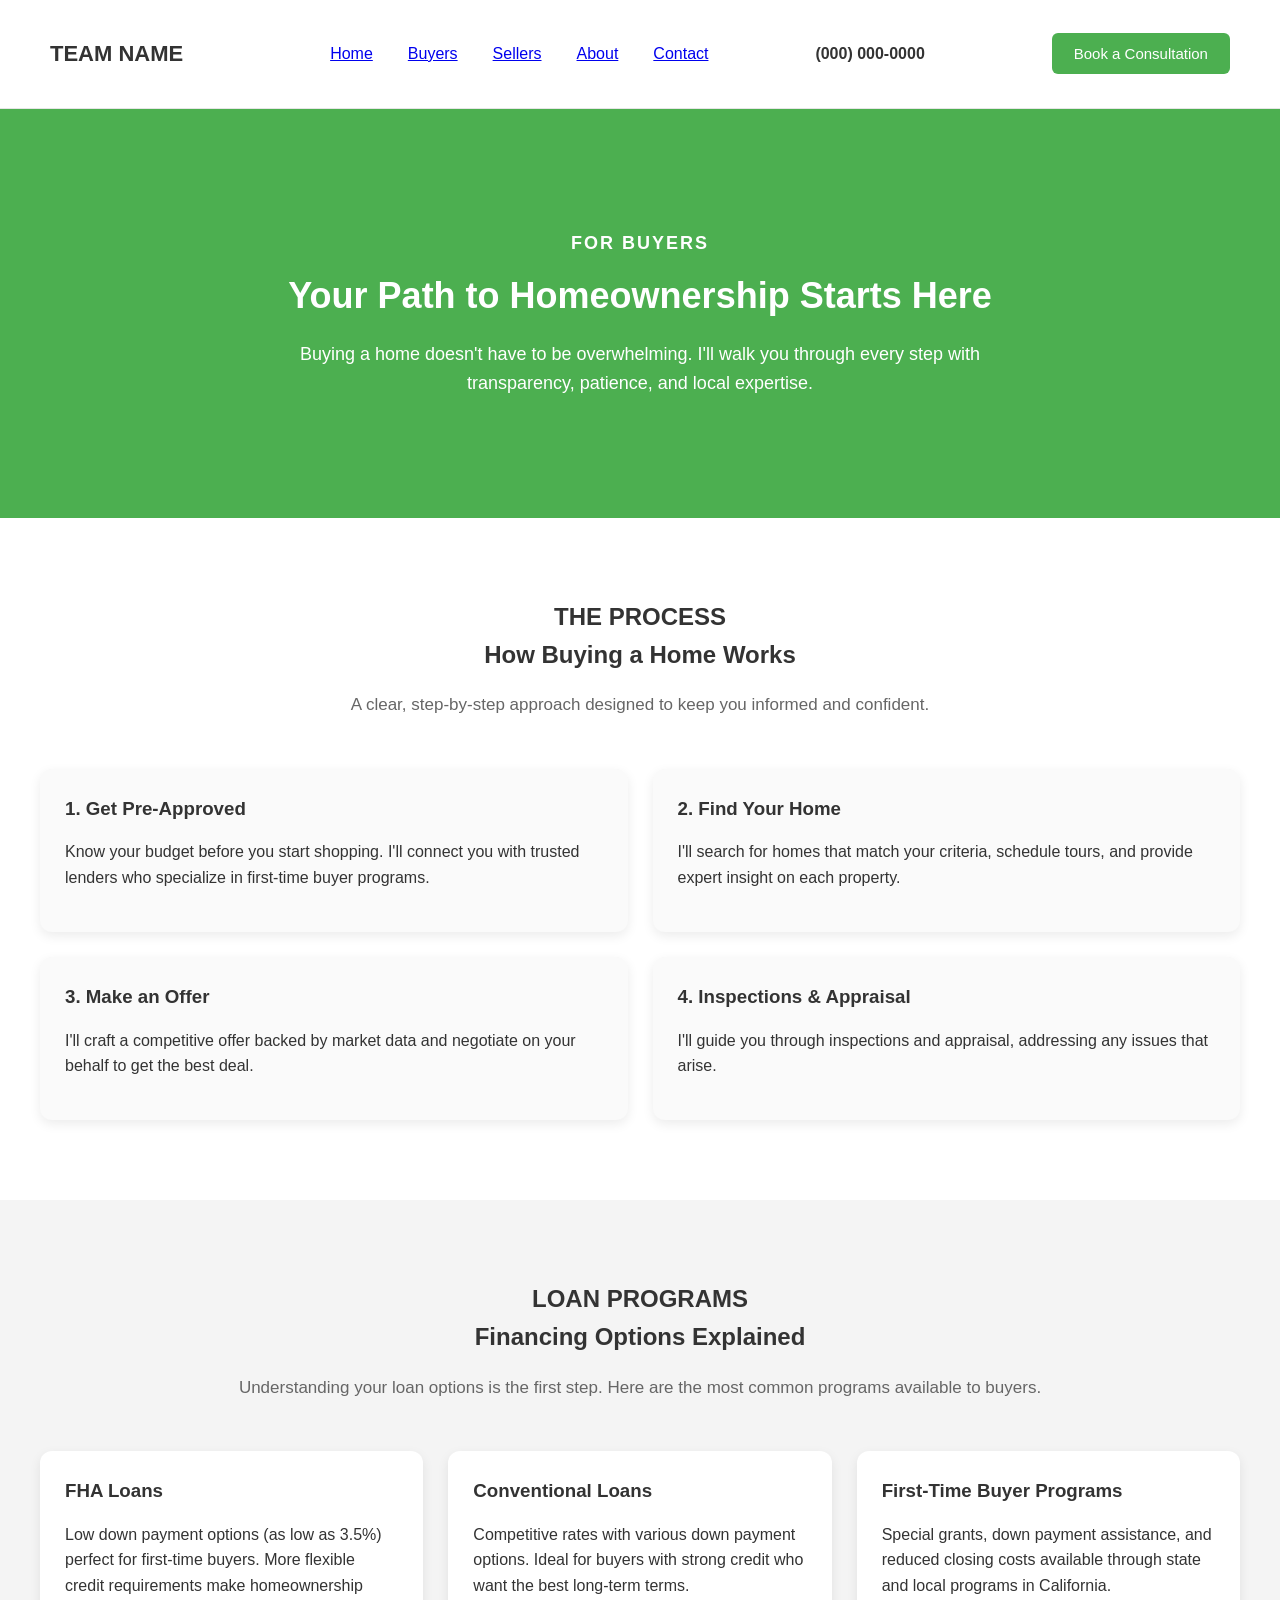
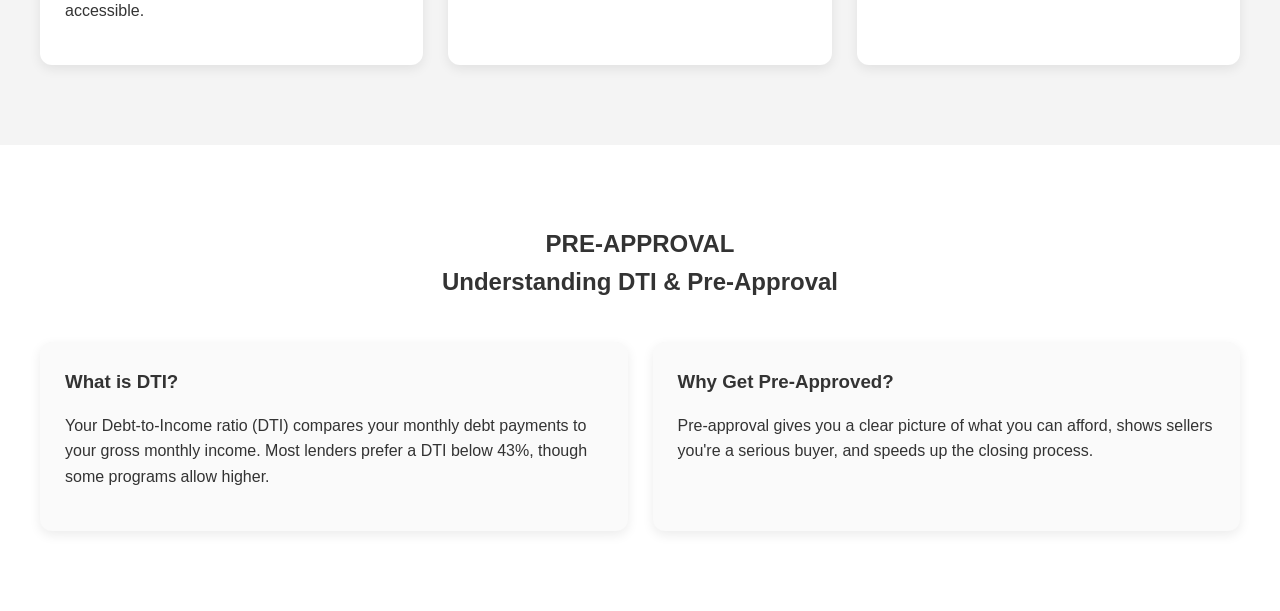
<file: buyers.html>
<!DOCTYPE html>
<html lang="en">
<head>
    <meta charset="UTF-8">
    <meta name="viewport" content="width=device-width, initial-scale=1.0">
    <title>For Buyers</title>
    <link rel="stylesheet" href="style.css">
    <link rel="stylesheet" href="mobile.css">
</head>

<body>

    <!-- NAVBAR -->
    <nav class="navbar">
        <div class="logo">TEAM NAME</div>
        <ul class="nav-links">
            <li><a href="index.html">Home</a></li>
            <li class="active"><a href="buyers.html">Buyers</a></li>
            <li><a href="sellers.html">Sellers</a></li>
            <li><a href="about.html">About</a></li>
            <li><a href="contact.html">Contact</a></li>
        </ul>
        <div class="nav-contact">(000) 000-0000</div>
        <button class="btn">Book a Consultation</button>
    </nav>

    <!-- BUYERS HERO -->
    <section class="buyers-hero">
        <h2>FOR BUYERS</h2>
        <h1>Your Path to Homeownership Starts Here</h1>
        <p>Buying a home doesn't have to be overwhelming. I'll walk you through every step with transparency, patience, and local expertise.</p>
    </section>

    <!-- THE PROCESS -->
    <section class="buyers-process">
        <h2>THE PROCESS</h2>
        <h1>How Buying a Home Works</h1>
        <p class="subtitle">A clear, step-by-step approach designed to keep you informed and confident.</p>

        <div class="process-grid">
            <div class="process-card">
                <h3>1. Get Pre-Approved</h3>
                <p>Know your budget before you start shopping. I'll connect you with trusted lenders who specialize in first-time buyer programs.</p>
            </div>

            <div class="process-card">
                <h3>2. Find Your Home</h3>
                <p>I'll search for homes that match your criteria, schedule tours, and provide expert insight on each property.</p>
            </div>

            <div class="process-card">
                <h3>3. Make an Offer</h3>
                <p>I'll craft a competitive offer backed by market data and negotiate on your behalf to get the best deal.</p>
            </div>

            <div class="process-card">
                <h3>4. Inspections & Appraisal</h3>
                <p>I'll guide you through inspections and appraisal, addressing any issues that arise.</p>
            </div>
        </div>
    </section>

    <!-- LOAN PROGRAMS -->
    <section class="loan-programs">
        <h2>LOAN PROGRAMS</h2>
        <h1>Financing Options Explained</h1>
        <p class="subtitle">Understanding your loan options is the first step. Here are the most common programs available to buyers.</p>

        <div class="loan-grid">
            <div class="loan-card">
                <h3>FHA Loans</h3>
                <p>Low down payment options (as low as 3.5%) perfect for first-time buyers. More flexible credit requirements make homeownership accessible.</p>
            </div>

            <div class="loan-card">
                <h3>Conventional Loans</h3>
                <p>Competitive rates with various down payment options. Ideal for buyers with strong credit who want the best long-term terms.</p>
            </div>

            <div class="loan-card">
                <h3>First-Time Buyer Programs</h3>
                <p>Special grants, down payment assistance, and reduced closing costs available through state and local programs in California.</p>
            </div>
        </div>
    </section>

    <!-- DTI & PRE-APPROVAL -->
    <section class="dti-section">
        <h2>PRE-APPROVAL</h2>
        <h1>Understanding DTI & Pre-Approval</h1>

        <div class="dti-grid">
            <div class="dti-card">
                <h3>What is DTI?</h3>
                <p>Your Debt-to-Income ratio (DTI) compares your monthly debt payments to your gross monthly income. Most lenders prefer a DTI below 43%, though some programs allow higher.</p>
            </div>

            <div class="dti-card">
                <h3>Why Get Pre-Approved?</h3>
                <p>Pre-approval gives you a clear picture of what you can afford, shows sellers you're a serious buyer, and speeds up the closing process.</p>
            </div>
        </div>
    </section>

</body>
</html>
</file>
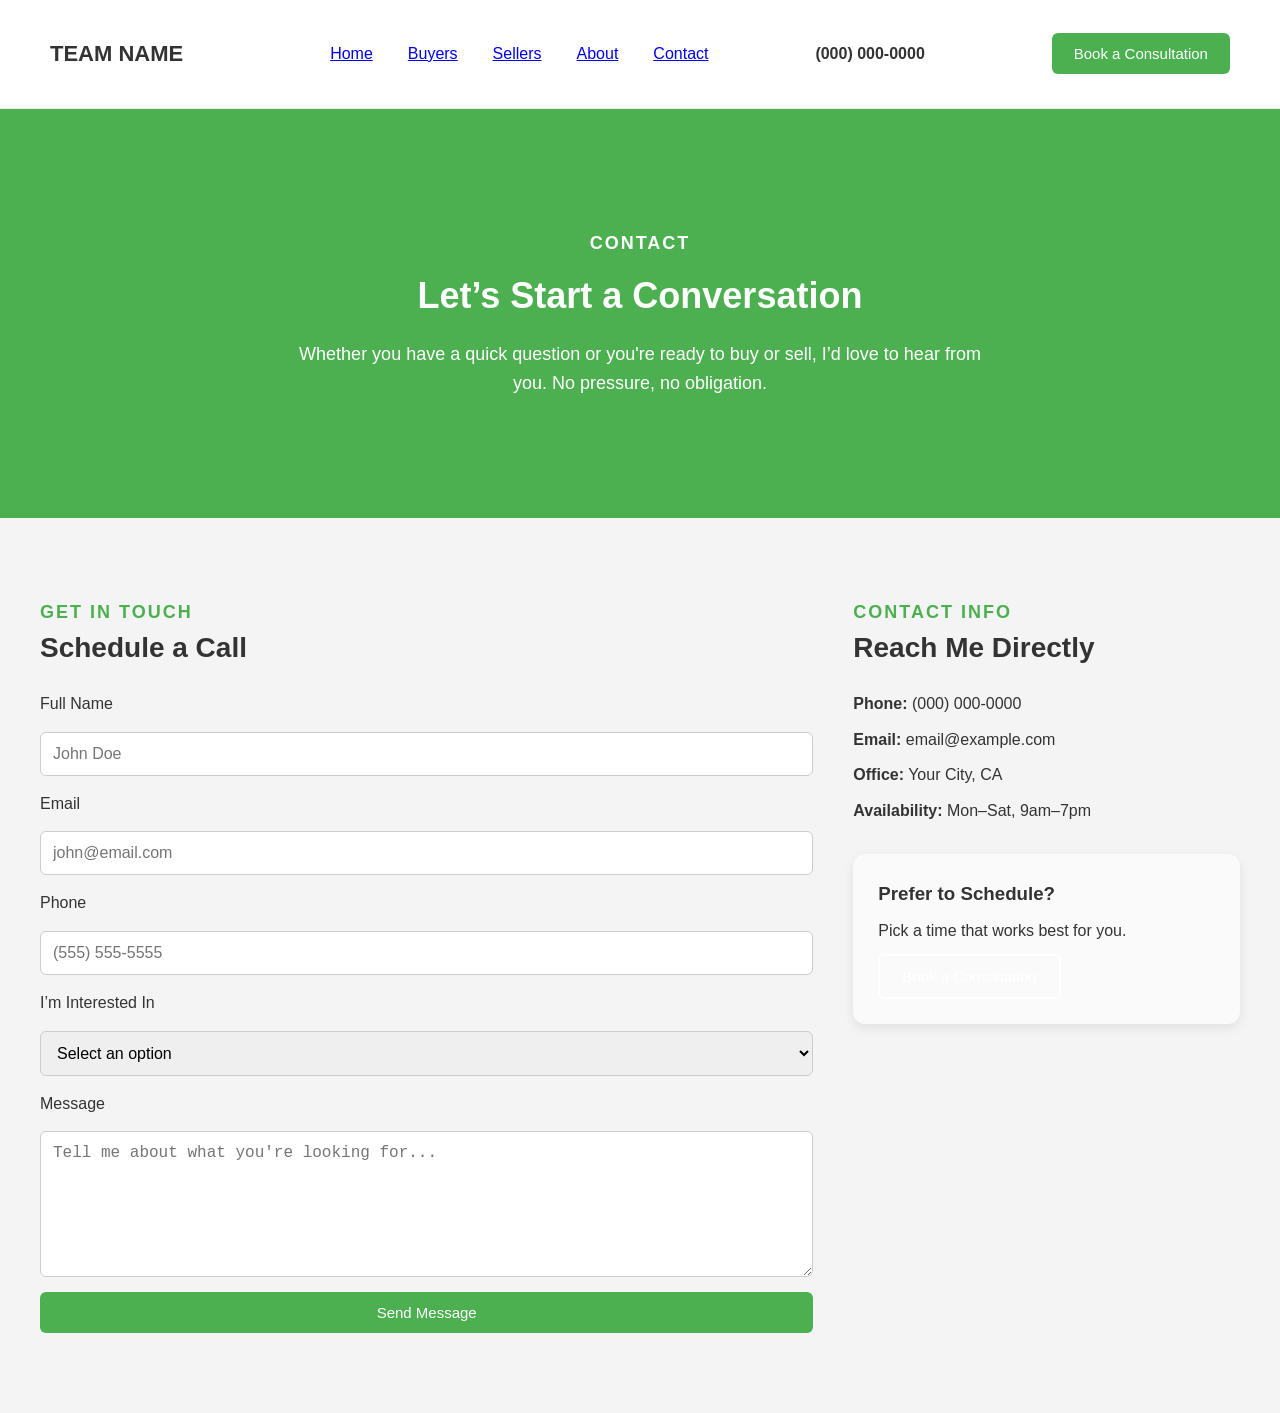
<file: contact.html>
<!DOCTYPE html>
<html lang="en">
<head>
    <meta charset="UTF-8">
    <meta name="viewport" content="width=device-width, initial-scale=1.0">
    <title>Contact</title>
    <link rel="stylesheet" href="style.css">
    <link rel="stylesheet" href="mobile.css">
</head>

<body>

    <!-- NAVBAR -->
    <nav class="navbar">
        <div class="logo">TEAM NAME</div>
        <ul class="nav-links">
            <li><a href="index.html">Home</a></li>
            <li><a href="buyers.html">Buyers</a></li>
            <li><a href="sellers.html">Sellers</a></li>
            <li><a href="about.html">About</a></li>
            <li class="active"><a href="contact.html">Contact</a></li>
        </ul>
        <div class="nav-contact">(000) 000-0000</div>
        <button class="btn">Book a Consultation</button>
    </nav>

    <!-- CONTACT HERO -->
    <section class="contact-hero">
        <h2>CONTACT</h2>
        <h1>Let’s Start a Conversation</h1>
        <p>Whether you have a quick question or you're ready to buy or sell, I’d love to hear from you. No pressure, no obligation.</p>
    </section>

    <!-- CONTACT GRID -->
    <section class="contact-grid-section">
        <div class="contact-grid">

            <!-- LEFT SIDE: FORM -->
            <div class="contact-form">
                <h2>GET IN TOUCH</h2>
                <h1>Schedule a Call</h1>

                <form>
                    <label>Full Name</label>
                    <input type="text" placeholder="John Doe">

                    <label>Email</label>
                    <input type="email" placeholder="john@email.com">

                    <label>Phone</label>
                    <input type="text" placeholder="(555) 555-5555">

                    <label>I’m Interested In</label>
                    <select>
                        <option>Select an option</option>
                        <option>Buying a Home</option>
                        <option>Selling a Home</option>
                        <option>Home Valuation</option>
                        <option>General Question</option>
                    </select>

                    <label>Message</label>
                    <textarea placeholder="Tell me about what you're looking for..."></textarea>

                    <button class="btn" type="submit">Send Message</button>
                </form>
            </div>

            <!-- RIGHT SIDE: CONTACT INFO -->
            <div class="contact-info">
                <h2>CONTACT INFO</h2>
                <h1>Reach Me Directly</h1>

                <p><strong>Phone:</strong> (000) 000-0000</p>
                <p><strong>Email:</strong> email@example.com</p>
                <p><strong>Office:</strong> Your City, CA</p>
                <p><strong>Availability:</strong> Mon–Sat, 9am–7pm</p>

                <div class="schedule-box">
                    <h3>Prefer to Schedule?</h3>
                    <p>Pick a time that works best for you.</p>
                    <button class="btn-outline">Book a Consultation</button>
                </div>
            </div>

        </div>
    </section>

</body>
</html>
</file>
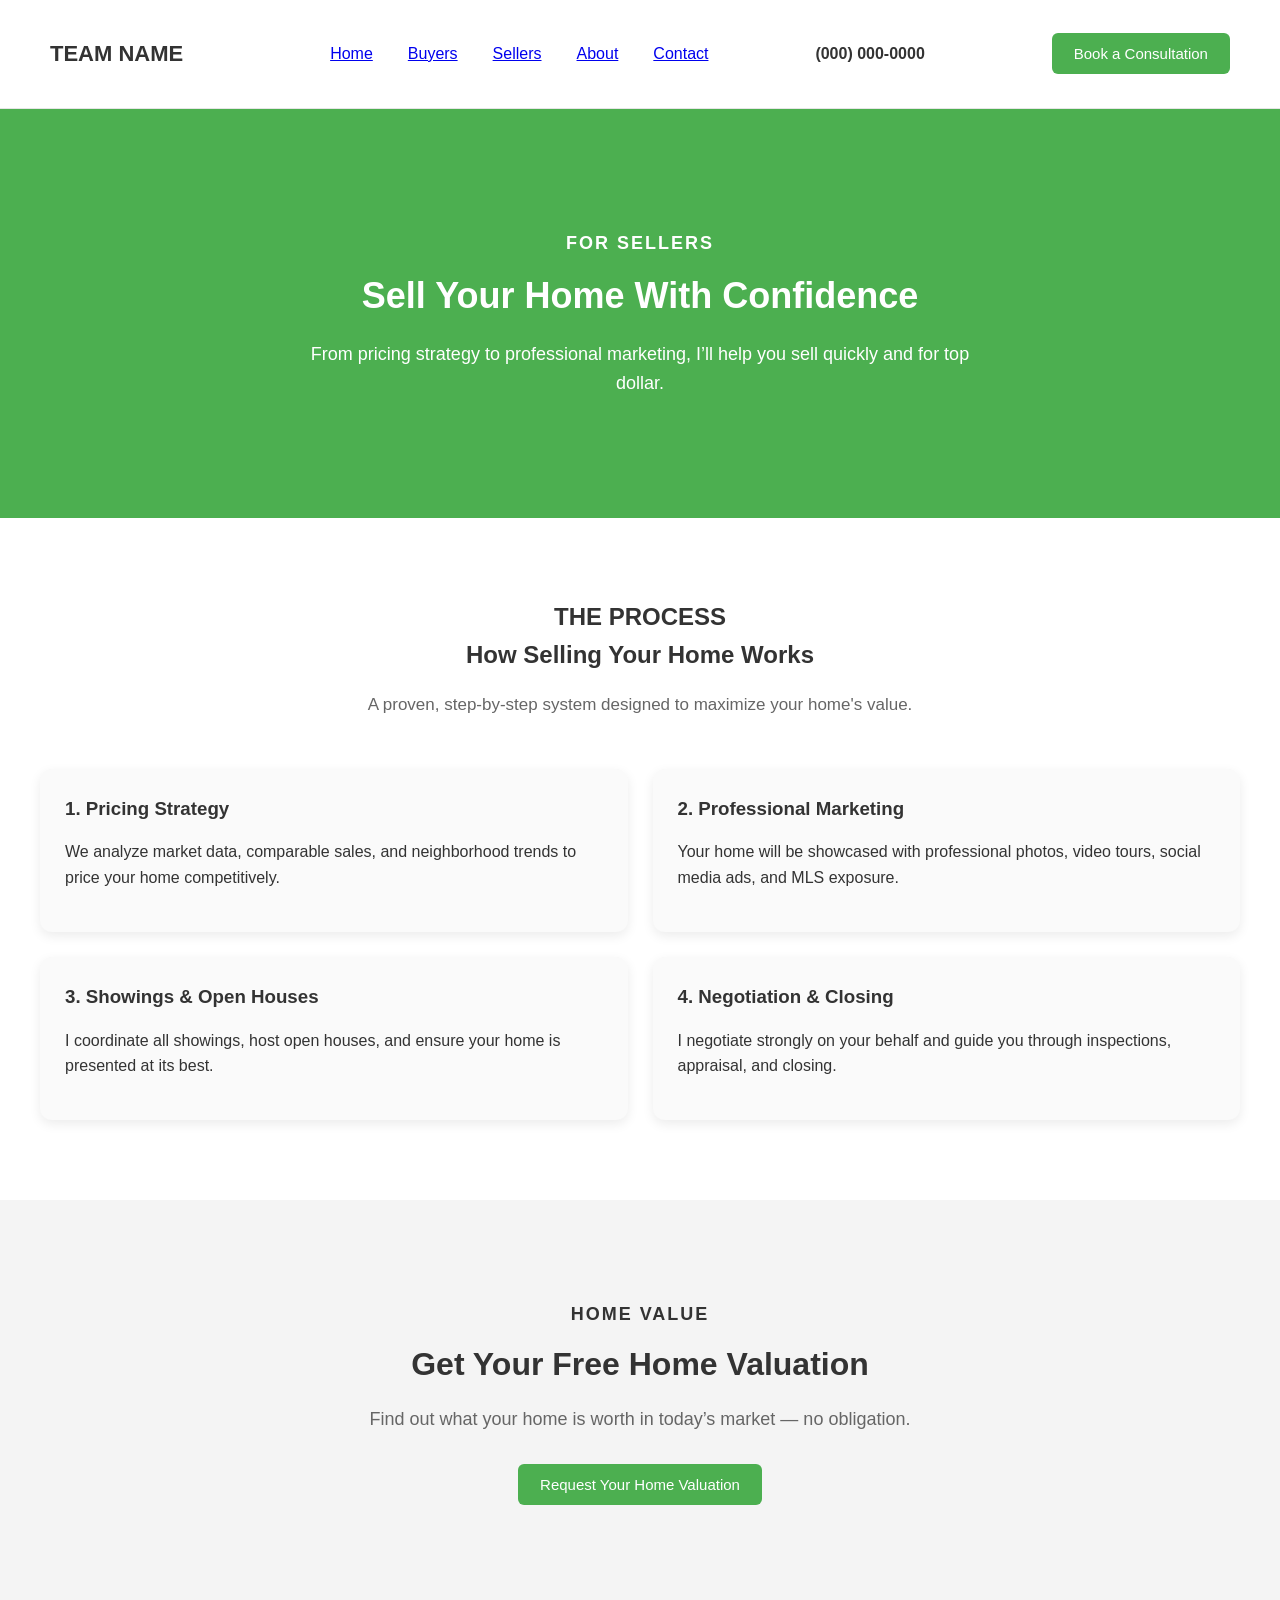
<file: sellers.html>
<!DOCTYPE html>
<html lang="en">
<head>
    <meta charset="UTF-8">
    <meta name="viewport" content="width=device-width, initial-scale=1.0">
    <title>For Sellers</title>
    <link rel="stylesheet" href="style.css">
    <link rel="stylesheet" href="mobile.css">
</head>

<body>

    <!-- NAVBAR -->
    <nav class="navbar">
        <div class="logo">TEAM NAME</div>
        <ul class="nav-links">
            <li><a href="index.html">Home</a></li>
            <li><a href="buyers.html">Buyers</a></li>
            <li class="active"><a href="sellers.html">Sellers</a></li>
            <li><a href="about.html">About</a></li>
            <li><a href="contact.html">Contact</a></li>
        </ul>
        <div class="nav-contact">(000) 000-0000</div>
        <button class="btn">Book a Consultation</button>
    </nav>

    <!-- SELLERS HERO -->
    <section class="sellers-hero">
        <h2>FOR SELLERS</h2>
        <h1>Sell Your Home With Confidence</h1>
        <p>From pricing strategy to professional marketing, I’ll help you sell quickly and for top dollar.</p>
    </section>

    <!-- SELLING PROCESS -->
    <section class="selling-process">
        <h2>THE PROCESS</h2>
        <h1>How Selling Your Home Works</h1>
        <p class="subtitle">A proven, step-by-step system designed to maximize your home's value.</p>

        <div class="process-grid">
            <div class="process-card">
                <h3>1. Pricing Strategy</h3>
                <p>We analyze market data, comparable sales, and neighborhood trends to price your home competitively.</p>
            </div>

            <div class="process-card">
                <h3>2. Professional Marketing</h3>
                <p>Your home will be showcased with professional photos, video tours, social media ads, and MLS exposure.</p>
            </div>

            <div class="process-card">
                <h3>3. Showings & Open Houses</h3>
                <p>I coordinate all showings, host open houses, and ensure your home is presented at its best.</p>
            </div>

            <div class="process-card">
                <h3>4. Negotiation & Closing</h3>
                <p>I negotiate strongly on your behalf and guide you through inspections, appraisal, and closing.</p>
            </div>
        </div>
    </section>

    <!-- HOME VALUE SECTION -->
    <section class="home-value">
        <h2>HOME VALUE</h2>
        <h1>Get Your Free Home Valuation</h1>
        <p class="subtitle">Find out what your home is worth in today’s market — no obligation.</p>

        <button class="btn">Request Your Home Valuation</button>
    </section>

</body>
</html>
</file>
<file: style.css>
/* GLOBAL */
body {
    margin: 0;
    font-family: 'Segoe UI', Arial, sans-serif;
    background: #f4f4f4;
    color: #333;
    line-height: 1.6;
}

h1, h2, h3, h4 {
    margin: 0;
    font-weight: 600;
}

section {
    padding: 80px 40px;
}

/* NAVBAR */
.navbar {
    display: flex;
    justify-content: space-between;
    align-items: center;
    padding: 25px 50px;
    background: white;
    border-bottom: 1px solid #e5e5e5;
    position: sticky;
    top: 0;
    z-index: 100;
}

.logo {
    font-size: 22px;
    font-weight: bold;
}

.nav-links {
    display: flex;
    gap: 35px;
    list-style: none;
    font-size: 16px;
}

.nav-links li {
    cursor: pointer;
    transition: 0.2s;
}

.nav-links li:hover {
    color: #4CAF50;
}

.nav-contact {
    font-weight: bold;
    margin-right: 20px;
}

.btn {
    background: #4CAF50;
    color: white;
    padding: 12px 22px;
    border: none;
    border-radius: 6px;
    cursor: pointer;
    font-size: 15px;
    transition: 0.2s;
}

.btn:hover {
    background: #43a047;
}

.hero {
    background: url('https://images.unsplash.com/photo-1560185127-6ed189bf02f4?auto=format&fit=crop&w=1600&q=80') center/cover no-repeat;
    color: white;
    padding: 180px 40px 120px 40px;
    text-align: center;
    position: relative;
}

.hero::before {
    content: "";
    position: absolute;
    top: 0;
    left: 0;
    width: 100%;
    height: 100%;
    background: rgba(0,0,0,0.55);
}

.hero-content {
    position: relative;
    z-index: 2;
    max-width: 900px;
    margin: 0 auto;
}

.hero h1 {
    font-size: 48px;
    margin-bottom: 10px;
    font-weight: 700;
}

.hero h2 {
    font-size: 28px;
    margin-bottom: 15px;
    font-weight: 500;
}

.hero p {
    font-size: 18px;
    margin-bottom: 30px;
    color: #eaeaea;
}

.hero-buttons {
    display: flex;
    justify-content: center;
    gap: 20px;
    margin-bottom: 50px;
}

.btn-outline {
    background: transparent;
    border: 2px solid white;
    color: white;
    padding: 12px 22px;
    border-radius: 6px;
    cursor: pointer;
    font-size: 15px;
    transition: 0.2s;
}

.btn-outline:hover {
    background: white;
    color: #333;
}

.hero-stats {
    display: flex;
    justify-content: center;
    gap: 60px;
}

.stat h3 {
    font-size: 32px;
    margin-bottom: 5px;
}

.stat p {
    font-size: 15px;
    color: #ddd;
}


/* WHY CHOOSE ME */
.why {
    background: white;
    text-align: center;
}

.why h2 {
    color: #4CAF50;
    font-size: 18px;
    letter-spacing: 2px;
    margin-bottom: 10px;
}

.why h3 {
    font-size: 34px;
    margin-bottom: 15px;
}

.subtitle {
    color: #666;
    margin-bottom: 50px;
    font-size: 17px;
}

.why-grid {
    display: grid;
    grid-template-columns: repeat(3, 1fr);
    gap: 35px;
}

.why-card {
    background: #fafafa;
    padding: 30px;
    border-radius: 12px;
    text-align: left;
    box-shadow: 0 4px 12px rgba(0,0,0,0.08);
    border: 1px solid #eaeaea;
}

.why-card h4 {
    margin-bottom: 10px;
    font-size: 20px;
}

/* LISTINGS */
.listings {
    text-align: center;
}

.listing-grid {
    display: grid;
    grid-template-columns: repeat(3, 1fr);
    gap: 35px;
}

.listing-card {
    background: white;
    padding: 20px;
    border-radius: 14px;
    box-shadow: 0 4px 12px rgba(0,0,0,0.08);
    border: 1px solid #eaeaea;
}

.listing-card img {
    width: 100%;
    border-radius: 12px;
    margin-bottom: 15px;
}

.tag {
    background: #4CAF50;
    color: white;
    padding: 6px 14px;
    border-radius: 20px;
    font-size: 13px;
    display: inline-block;
    margin-bottom: 12px;
}

/* TESTIMONIALS */
.testimonials {
    padding: 80px 40px;
    background: url('https://images.unsplash.com/photo-1501183638710-841dd1904471?auto=format&fit=crop&w=1600&q=80') center/cover no-repeat;
    color: white;
    text-align: center;
    position: relative;
}

.testimonials::before {
    content: "";
    position: absolute;
    top: 0;
    left: 0;
    width: 100%;
    height: 100%;
    background: rgba(0,0,0,0.7);
}

.testimonial-grid, .testimonials h2, .testimonials p {
    position: relative;
    z-index: 2;
}


.testimonial-grid {
    display: grid;
    grid-template-columns: repeat(3, 1fr);
    gap: 35px;
}

.testimonial-card {
    background: #2b2b2b;
    padding: 30px;
    border-radius: 12px;
    text-align: left;
    box-shadow: 0 4px 12px rgba(0,0,0,0.3);
    border: 1px solid #333;
}

/* FOOTER */
footer {
    background: #111;
    color: white;
    padding: 60px 40px;
}

.footer-grid {
    display: grid;
    grid-template-columns: repeat(4, 1fr);
    gap: 35px;
}

footer h4 {
    margin-bottom: 12px;
}

footer p {
    margin: 6px 0;
    color: #ccc;
}

footer .copyright {
    text-align: center;
    margin-top: 40px;
    color: #777;
}
/* BUYERS HERO */
.buyers-hero {
    background: #4CAF50;
    color: white;
    padding: 120px 40px;
    text-align: center;
}

.buyers-hero h2 {
    letter-spacing: 2px;
    font-size: 18px;
    margin-bottom: 10px;
}

.buyers-hero h1 {
    font-size: 36px;
    margin-bottom: 15px;
}

.buyers-hero p {
    max-width: 700px;
    margin: 0 auto;
    font-size: 18px;
}

/* PROCESS */
.buyers-process {
    background: white;
    text-align: center;
}

.process-grid {
    display: grid;
    grid-template-columns: repeat(2, 1fr);
    gap: 25px;
    margin-top: 40px;
}

.process-card {
    background: #fafafa;
    padding: 25px;
    border-radius: 12px;
    text-align: left;
    box-shadow: 0 4px 12px rgba(0,0,0,0.08);
}

/* LOAN PROGRAMS */
.loan-programs {
    background: #f4f4f4;
    text-align: center;
}

.loan-grid {
    display: grid;
    grid-template-columns: repeat(3, 1fr);
    gap: 25px;
    margin-top: 40px;
}

.loan-card {
    background: white;
    padding: 25px;
    border-radius: 12px;
    box-shadow: 0 4px 12px rgba(0,0,0,0.08);
    text-align: left;
}

/* DTI SECTION */
.dti-section {
    background: white;
    text-align: center;
}

.dti-grid {
    display: grid;
    grid-template-columns: repeat(2, 1fr);
    gap: 25px;
    margin-top: 40px;
}

.dti-card {
    background: #fafafa;
    padding: 25px;
    border-radius: 12px;
    box-shadow: 0 4px 12px rgba(0,0,0,0.08);
    text-align: left;
}
/* SELLERS HERO */
.sellers-hero {
    background: #4CAF50;
    color: white;
    padding: 120px 40px;
    text-align: center;
}

.sellers-hero h2 {
    letter-spacing: 2px;
    font-size: 18px;
    margin-bottom: 10px;
}

.sellers-hero h1 {
    font-size: 36px;
    margin-bottom: 15px;
}

.sellers-hero p {
    max-width: 700px;
    margin: 0 auto;
    font-size: 18px;
}

/* SELLING PROCESS */
.selling-process {
    background: white;
    text-align: center;
}

.selling-process .process-grid {
    display: grid;
    grid-template-columns: repeat(2, 1fr);
    gap: 25px;
    margin-top: 40px;
}

.selling-process .process-card {
    background: #fafafa;
    padding: 25px;
    border-radius: 12px;
    text-align: left;
    box-shadow: 0 4px 12px rgba(0,0,0,0.08);
}

/* HOME VALUE */
.home-value {
    background: #f4f4f4;
    text-align: center;
    padding: 100px 40px;
}

.home-value h2 {
    letter-spacing: 2px;
    font-size: 18px;
    margin-bottom: 10px;
}

.home-value h1 {
    font-size: 32px;
    margin-bottom: 15px;
}

.home-value p {
    max-width: 700px;
    margin: 0 auto 30px auto;
    font-size: 18px;
}
/* ABOUT HERO */
.about-hero {
    background: #4CAF50;
    color: white;
    padding: 120px 40px;
    text-align: center;
}

.about-hero h2 {
    letter-spacing: 2px;
    font-size: 18px;
    margin-bottom: 10px;
}

.about-hero h1 {
    font-size: 36px;
    margin-bottom: 15px;
}

.about-hero p {
    max-width: 700px;
    margin: 0 auto;
    font-size: 18px;
}

/* MY STORY */
.my-story {
    padding: 80px 40px;
}

.story-grid {
    display: grid;
    grid-template-columns: 1fr 1fr;
    gap: 40px;
    align-items: center;
}

.story-photo {
    width: 100%;
    border-radius: 12px;
}

/* MY VALUES */
.my-values {
    background: #f4f4f4;
    text-align: center;
    padding: 80px 40px;
}

.values-grid {
    display: grid;
    grid-template-columns: repeat(3, 1fr);
    gap: 25px;
    margin-top: 40px;
}

.value-card {
    background: white;
    padding: 25px;
    border-radius: 12px;
    box-shadow: 0 4px 12px rgba(0,0,0,0.08);
    text-align: left;
}

/* CREDENTIALS */
.credentials {
    padding: 80px 40px;
    text-align: center;
}

.cred-grid {
    display: grid;
    grid-template-columns: repeat(2, 1fr);
    gap: 15px;
    margin-top: 30px;
    max-width: 700px;
    margin-left: auto;
    margin-right: auto;
}

/* CTA */
.cta-section {
    background: #4CAF50;
    color: white;
    text-align: center;
    padding: 100px 40px;
}
/* CONTACT HERO */
.contact-hero {
    background: #4CAF50;
    color: white;
    padding: 120px 40px;
    text-align: center;
}

.contact-hero h2 {
    letter-spacing: 2px;
    font-size: 18px;
    margin-bottom: 10px;
}

.contact-hero h1 {
    font-size: 36px;
    margin-bottom: 15px;
}

.contact-hero p {
    max-width: 700px;
    margin: 0 auto;
    font-size: 18px;
}

/* CONTACT GRID */
.contact-grid-section {
    padding: 80px 40px;
}

.contact-grid {
    display: grid;
    grid-template-columns: 2fr 1fr;
    gap: 40px;
}

/* FORM */
.contact-form h2 {
    color: #4CAF50;
    font-size: 18px;
    letter-spacing: 2px;
}

.contact-form h1 {
    font-size: 28px;
    margin-bottom: 20px;
}

.contact-form form {
    display: flex;
    flex-direction: column;
    gap: 15px;
}

.contact-form input,
.contact-form select,
.contact-form textarea {
    padding: 12px;
    border-radius: 6px;
    border: 1px solid #ccc;
    font-size: 16px;
}

.contact-form textarea {
    height: 120px;
}

/* CONTACT INFO */
.contact-info h2 {
    color: #4CAF50;
    font-size: 18px;
    letter-spacing: 2px;
}

.contact-info h1 {
    font-size: 28px;
    margin-bottom: 20px;
}

.contact-info p {
    margin: 10px 0;
    font-size: 16px;
}

/* SCHEDULE BOX */
.schedule-box {
    background: #fafafa;
    padding: 25px;
    border-radius: 12px;
    margin-top: 30px;
    box-shadow: 0 4px 12px rgba(0,0,0,0.08);
}

.schedule-box h3 {
    margin-bottom: 10px;
}

/* MOBILE */
@media (max-width: 768px) {
    .contact-grid {
        grid-template-columns: 1fr;
    }
}
</file>
<file: mobile.css>
/* MOBILE RESPONSIVE */
@media (max-width: 768px) {

    /* NAVBAR */
    .navbar {
        flex-direction: column;
        gap: 15px;
        padding: 20px;
        text-align: center;
    }

    .nav-links {
        flex-wrap: wrap;
        justify-content: center;
        gap: 15px;
    }

    /* HERO */
    .hero {
        padding: 120px 20px 80px 20px;
        background-position: center;
    }

    .hero h1 {
        font-size: 32px;
    }

    .hero h2 {
        font-size: 20px;
    }

    .hero p {
        font-size: 16px;
    }

    .hero-buttons {
        flex-direction: column;
        gap: 15px;
    }

    .btn, .btn-outline {
        width: 100%;
        max-width: 280px;
        margin: 0 auto;
    }

    .hero-stats {
        flex-direction: column;
        gap: 25px;
        margin-top: 40px;
    }

    .stat h3 {
        font-size: 26px;
    }

    /* LISTINGS */
    .listing-grid {
        grid-template-columns: 1fr;
    }

    /* WHY CHOOSE ME */
    .why-grid {
        grid-template-columns: 1fr;
    }

    /* TESTIMONIALS */
    .testimonial-grid {
        grid-template-columns: 1fr;
    }

    /* BUYERS PAGE */
    .process-grid {
        grid-template-columns: 1fr;
    }

    .loan-grid {
        grid-template-columns: 1fr;
    }

    .dti-grid {
        grid-template-columns: 1fr;
    }
}
</file>
